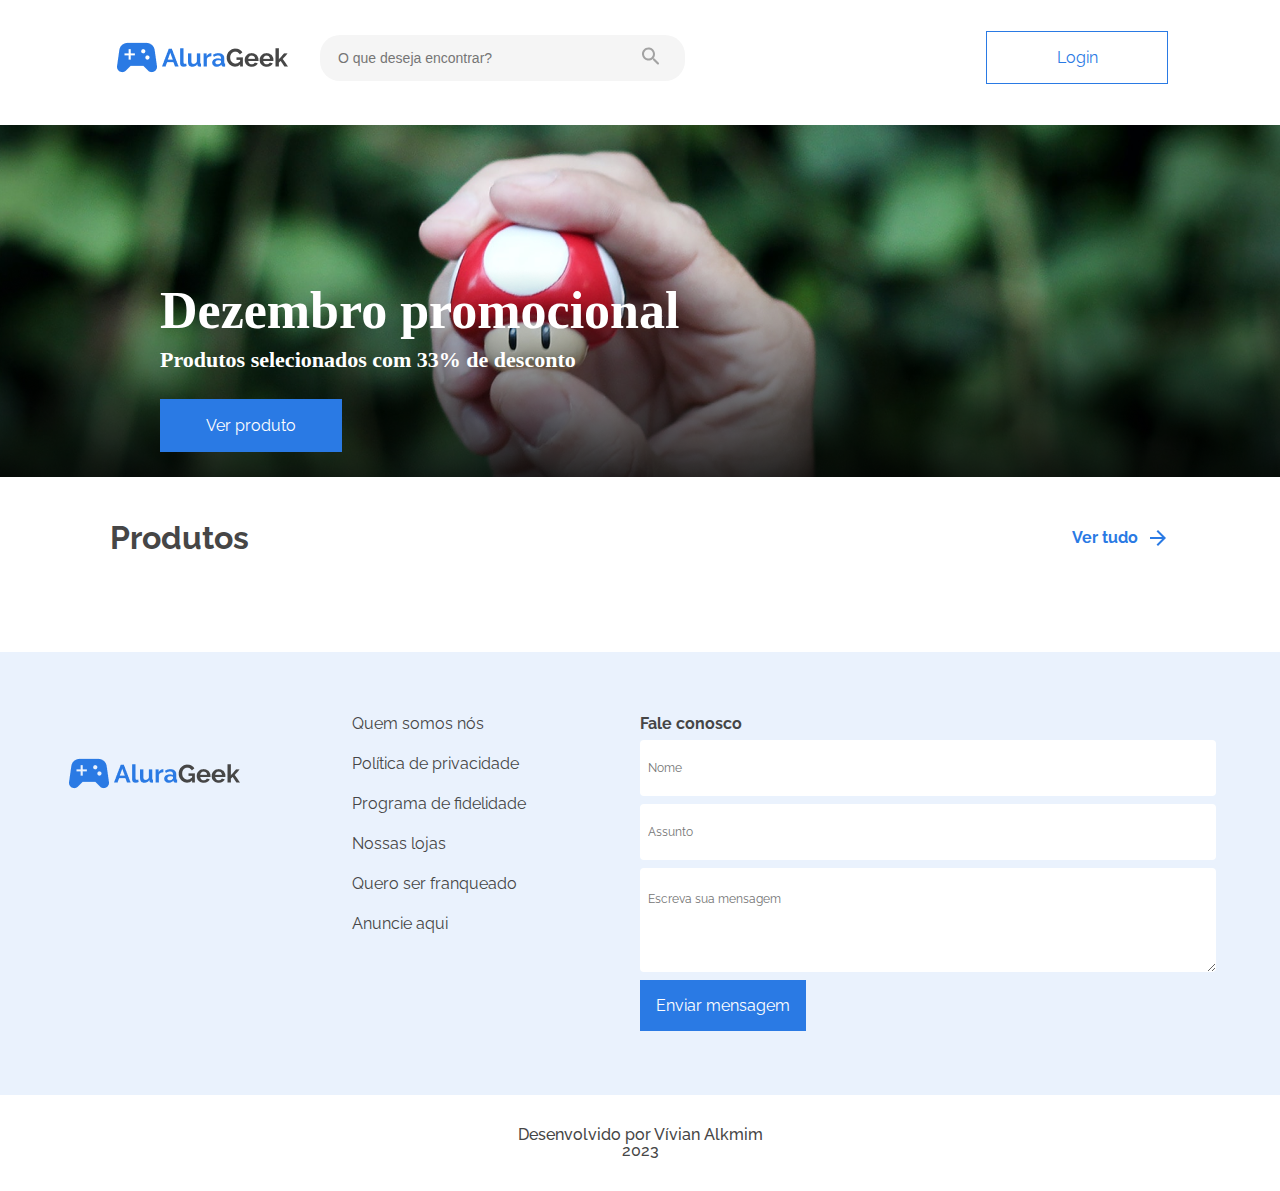
<file: pages/index.html>
<!DOCTYPE html>
<html lang = "pt">
    <head>
        <meta charset = "UTF-8">
        <meta name = "viewport" content="width = device-width, initial-scale = 1.0">
        <link rel="stylesheet" href = "/reset.css">
        <link rel="stylesheet" href="/base.css">
        <link rel = "stylesheet" href="/styles/home/cabecalho-home.css">
        <link rel = "stylesheet" href="/styles/home/banner-home.css">
        <link rel="stylesheet" href="/styles/home/produtos-home.css">
        <link rel="stylesheet" href="/styles/home/contato-home.css">
        <link rel="stylesheet" href="/styles/home/rodape-home.css">
        <link href="https://fonts.googleapis.com/css2?family=Raleway:wght@400;500;700&display=swap" rel="stylesheet">
        <title>Alura Geek | Home</title>
    </head>
    <body>
        <header class = "cabecalho__container">
            <nav>
                <div class = "cabecalho__div">
                    <img class="cabecalho__titulo" src="/assets/Logo.png" alt="logo Alura geek">
                    <div class="input">
                        <input class="cabecalho__input" type="search" placeholder="O que deseja encontrar?">
                        <button class="input__bt"><i class="input__serach"><img src="/assets/Icone.svg"></i></button>
                    </div>
                </div>
                <div class="login">
                    <a href="/pages/home-login.html"><button class="botao__login" type="submit">Login</button></a>
                </div>
            </nav>
        </header>
      
        <section class="banner">
            <div class="banner__destaque">
                <h1 class="banner__titulo">Dezembro promocional</h1>
                <p class="banner__texto">Produtos selecionados com 33% de desconto</p>
                <button class="botao">Ver produto</button>
            </div>
        </section>
        <section class="titulo">
            <h2 class = "produtos__titulo">Produtos</h2>
            <div class="mostrar__mais">Ver tudo <img src="/assets/arrow_back_black_24dp 1.png" alt="seta"></div>
        </section>

        <section class = "produtos" data-produto>
            </section>

        </section>
        <section class = "contato">
            <div class = "contato__formulario">
                <div class= "contato__imagem">
                    <img class = "contato__img" src="/assets/Logo.png">
                </div>
                <div class="links__uteis">
                    <a href="#" class="link__item">Quem somos nós</a>
                    <a href="#" class="link__item">Política de privacidade</a>
                    <a href="#" class="link__item">Programa de fidelidade</a>
                    <a href="#" class="link__item">Nossas lojas</a>
                    <a href="#" class="link__item">Quero ser franqueado</a>
                    <a href="#" class="link__item">Anuncie aqui</a>
                </div>
                <div class = "contato__texto">
                    <div class="contato__titulo">Fale conosco</div>
                    <form class="formulario">
                        <fieldset class="formulario__campo">
                            <input class="formulario__input" type="text" minlength="3" maxlength="50"  placeholder="Nome" required>
                        </fieldset>
                        <fieldset class="formulario__campo">
                            <input class="formulario__input" type="text" minlength="5" maxlength="50"  placeholder="Assunto" required>
                        </fieldset>
                        <fieldset class="formulario__campo">
                            <textarea class="formulario__textarea" minlength="15" maxlength="300" placeholder="Escreva sua mensagem" required></textarea>
                        </fieldset>
                        <fieldset>
                            <button class="formulario__botao">Enviar mensagem</button>
                        </fieldset>
                    </form>
                </div>
            </div>

        </section>

        </section>

        <footer class = "rodape">
            <div class="rodape__descricao">
                <p>Desenvolvido por Vívian Alkmim</p>
                <p>2023</p>
            </div>
        </footer>

        <script type="module" src="../controllers/produto-controller.js"></script>

    </body>
    
</html>
</file>
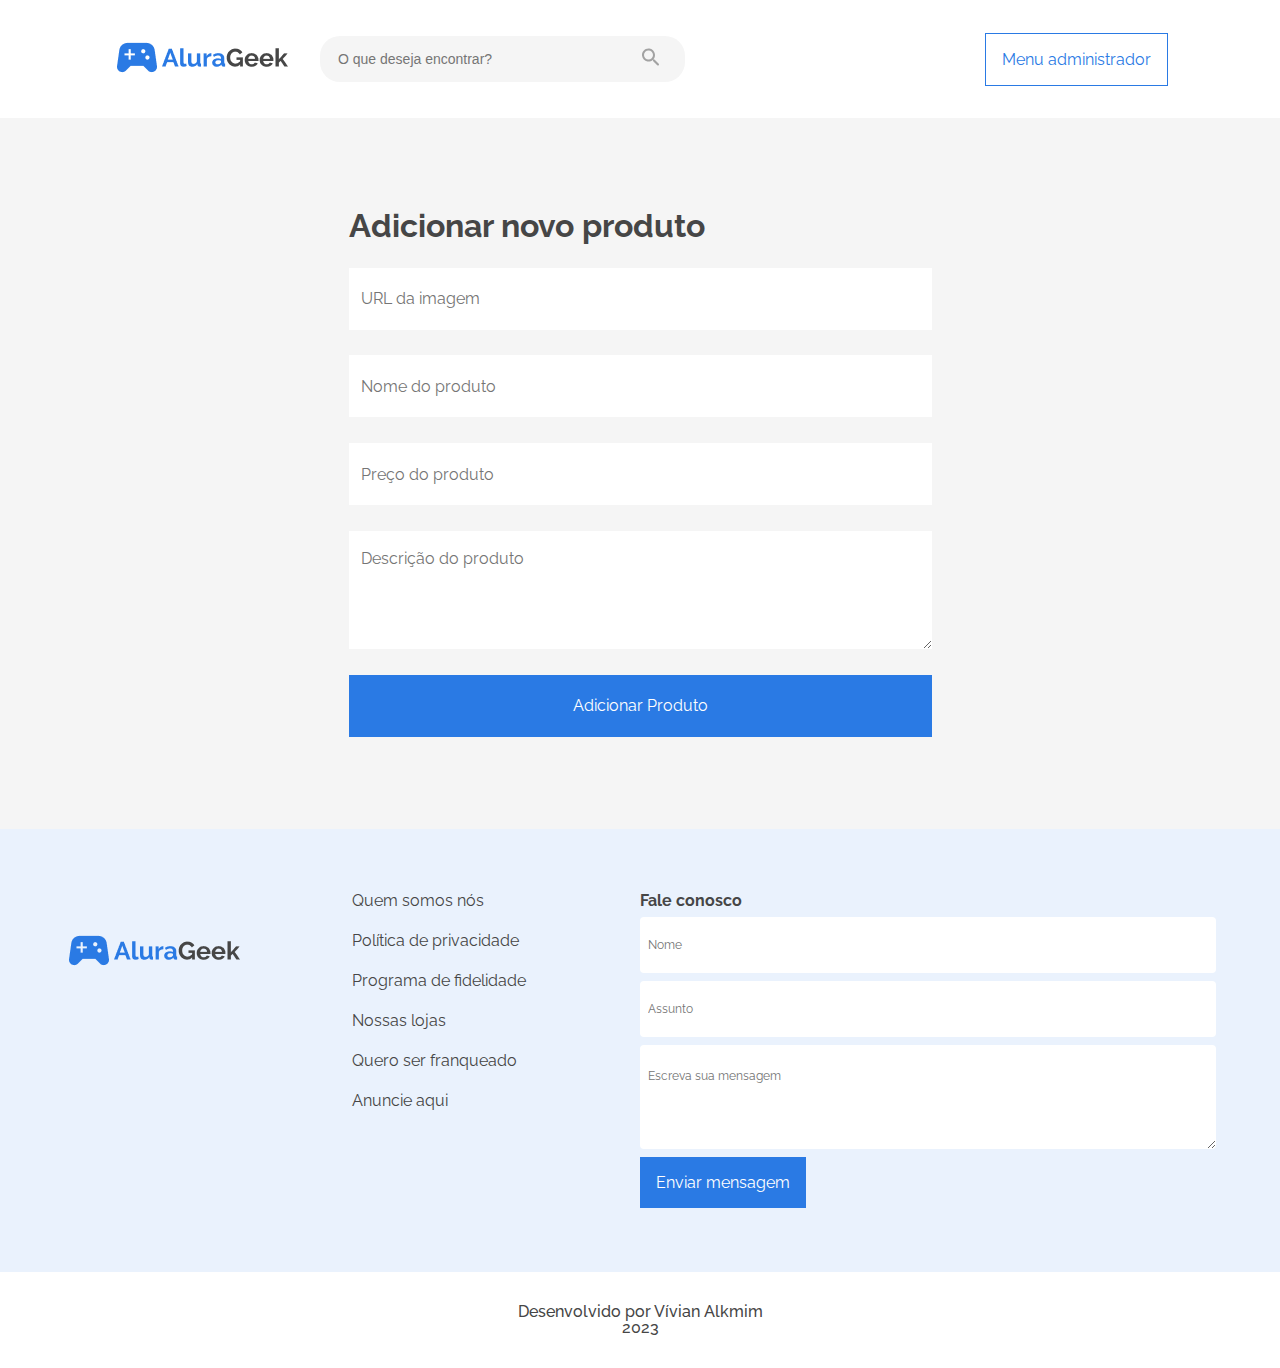
<file: pages/adicionar-produtos.html>
<!DOCTYPE html>
<html lang = "pt">
    <head>
        <meta charset = "UTF-8">
        <meta name = "viewport" content="width = device-width, initial-scale = 1.0">
        <link rel="stylesheet" href = "/reset.css">
        <link rel="stylesheet" href = "/base.css">
        <link rel="stylesheet" href="/styles/home/cabecalho-home.css">
        <link rel="stylesheet" href="/styles/produtos/adicionar-produto.css">
        <link rel="stylesheet" href="/styles/home/contato-home.css">
        <link rel="stylesheet" href="/styles/home/rodape-home.css">
        <link href="https://fonts.googleapis.com/css2?family=Raleway:wght@400;500;700&display=swap" rel="stylesheet">
        <title>Alura Geek | Produtos</title>
    </head>
    <body>
        <header class = "cabecalho__container">
            <nav>
                <div class = "cabecalho__div">
                    <a href="/pages/index.html"><img class="cabecalho__titulo" src="/assets/Logo.png" alt="logo Alura geek"></a> 
                    <div class="input">
                        <input class="cabecalho__input" type="search" placeholder="O que deseja encontrar?">
                        <button class="input__bt"><i class="input__serach"><img src="/assets/Icone.svg"></i></button>
                    </div>
                </div>
                    <a href="/pages/produtos-home.html"><button class="botao__adm" type="submit">Menu administrador</button></a>
            </nav>
        </header>
        <section class="adicionar__produto">
            <div>
                <form class="adicionar__form" data-form>
                    <h2 class="adicionar__titulo">Adicionar novo produto</h2>
                    <input type="url" placeholder="URL da imagem" class="adicionar__input" data-url>
                    <input type="text" placeholder="Nome do produto" class="adicionar__input" data-nome>
                    <input type="text" placeholder="Preço do produto" class="adicionar__input" data-preco>
                    <textarea type="text" placeholder="Descrição do produto" class="adicionar__textarea" data-descricao></textarea>
                    <button type="submit" class="adicionar__botao">Adicionar Produto</button>
                </form>
            </div>
        </section>
        <section class = "contato">
            <div class = "contato__formulario">
                <div class= "contato__imagem">
                    <img class = "contato__img" src="/assets/Logo.png">
                </div>
                <div class="links__uteis">
                    <a href="#" class="link__item">Quem somos nós</a>
                    <a href="#" class="link__item">Política de privacidade</a>
                    <a href="#" class="link__item">Programa de fidelidade</a>
                    <a href="#" class="link__item">Nossas lojas</a>
                    <a href="#" class="link__item">Quero ser franqueado</a>
                    <a href="#" class="link__item">Anuncie aqui</a>
                </div>
                <div class = "contato__texto">
                    <div class="contato__titulo">Fale conosco</div>
                    <form class="formulario">
                        <fieldset class="formulario__campo">
                            <input class="formulario__input" type="text" minlength="3" maxlength="50"  placeholder="Nome" required>
                        </fieldset>
                        <fieldset class="formulario__campo">
                            <input class="formulario__input" type="text" minlength="5" maxlength="50"  placeholder="Assunto" required>
                        </fieldset>
                        <fieldset class="formulario__campo">
                            <textarea class="formulario__textarea" minlength="15" maxlength="300"  placeholder="Escreva sua mensagem" required></textarea>
                        </fieldset>
                        <fieldset>
                            <button class="formulario__botao">Enviar mensagem</button>
                        </fieldset>
                    </form>
                </div>
            </div>

        </section>
        <footer class = "rodape">
            <div class="rodape__descricao">
                <p>Desenvolvido por Vívian Alkmim</p>
                <p>2023</p>
            </div>
        </footer>

        <script type="module" src="/controllers/cria-produto-controller.js"></script>

    </body>
</html>
</file>
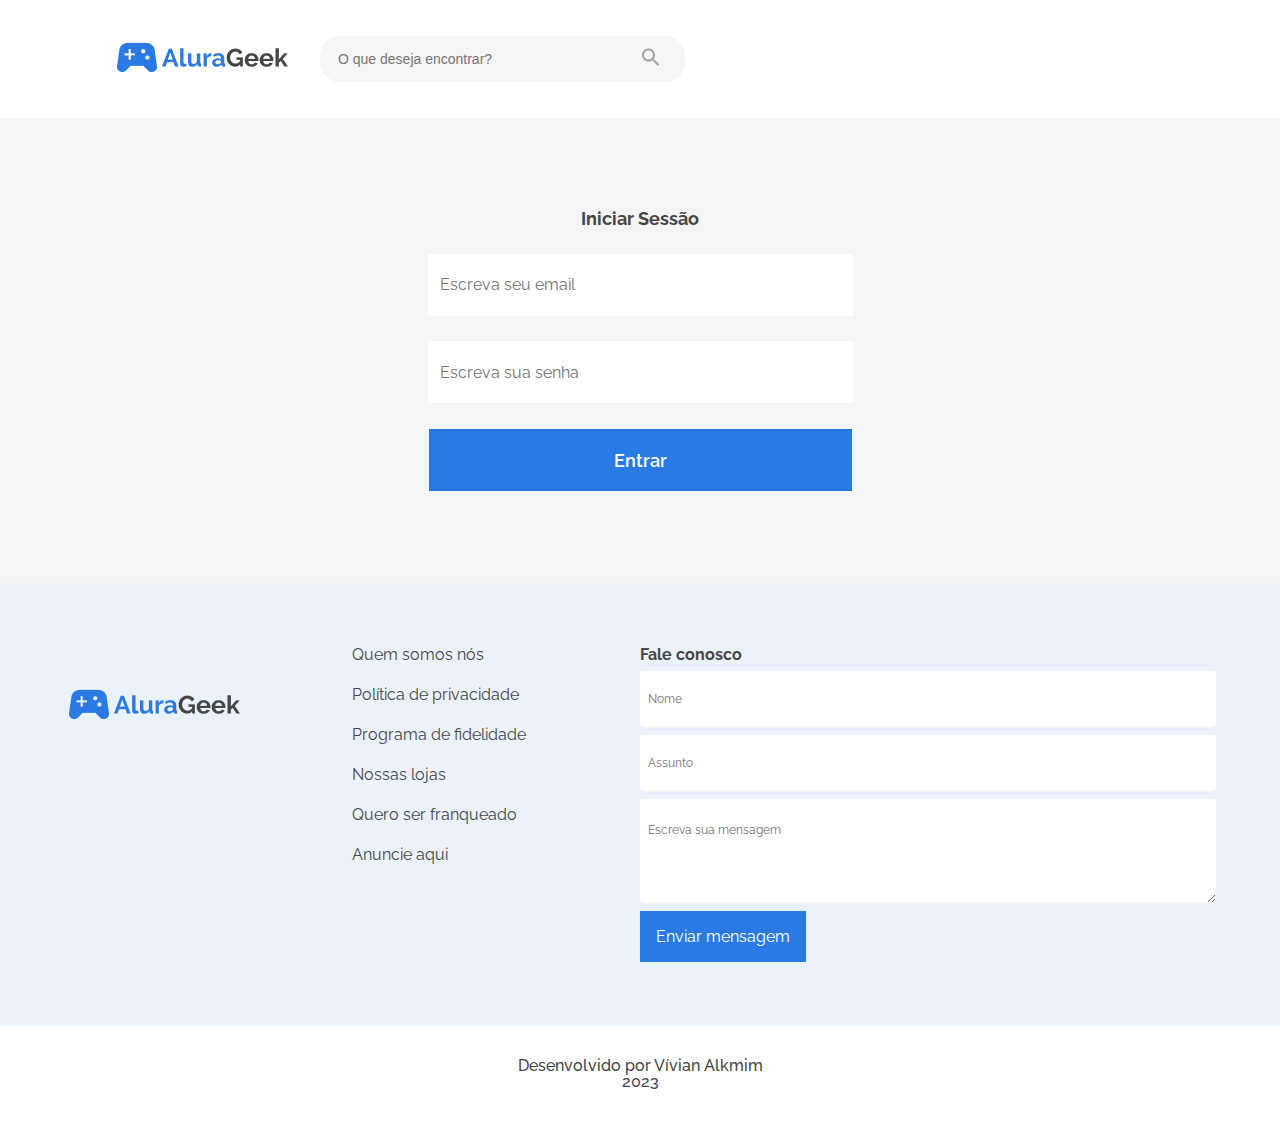
<file: pages/home-login.html>
<!DOCTYPE html>
<html lang = "pt">
    <head>
        <meta charset = "UTF-8">
        <meta name = "viewport" content="width = device-width, initial-scale = 1.0">
        <link rel="stylesheet" href = "/reset.css">
        <link rel="stylesheet" href = "/base.css">
        <link rel="stylesheet" href="/styles/home/cabecalho-home.css">
        <link rel="stylesheet" href="/styles/login/iniciar-login.css">
        <link rel="stylesheet" href="/styles/home/contato-home.css">
        <link rel="stylesheet" href="/styles/home/rodape-home.css">
        <link href="https://fonts.googleapis.com/css2?family=Raleway:wght@400;500;700&display=swap" rel="stylesheet">
        <title>Alura Geek | Home - login</title>
    </head>
    <body>
        <header class = "cabecalho__container">
            <nav>
                <div class = "cabecalho__div">
                    <a href="/pages/index.html"><img class="cabecalho__titulo" src="/assets/Logo.png" alt="logo Alura geek"></a>
                    <div class="input">
                        <input class="cabecalho__input" type="search" placeholder="O que deseja encontrar?">
                        <button class="input__bt"><i class="input__serach"><img src="/assets/Icone.svg"></i></button>
                    </div>
                </div>
            </nav>
        </header>
        <section class="iniciar__sessao">
            <form class="iniciar__container" data-login>
                <h2 class="iniciar__titulo">Iniciar Sessão</h2>
                <input type="email" placeholder="Escreva seu email" class="iniciar__input" minlength="6" required data-email>
                <input type="password" placeholder="Escreva sua senha" class="iniciar__input" minlength="6" required data-senha>
                <button type="submit" class="iniciar__botao">Entrar</button>
            </form>
        </section>
        <section class = "contato">
            <div class = "contato__formulario">
                <div class= "contato__imagem">
                    <img class = "contato__img" src="/assets/Logo.png">
                </div>
                <div class="links__uteis">
                    <a href="#" class="link__item">Quem somos nós</a>
                    <a href="#" class="link__item">Política de privacidade</a>
                    <a href="#" class="link__item">Programa de fidelidade</a>
                    <a href="#" class="link__item">Nossas lojas</a>
                    <a href="#" class="link__item">Quero ser franqueado</a>
                    <a href="#" class="link__item">Anuncie aqui</a>
                </div>
                <div class = "contato__texto">
                    <div class="contato__titulo">Fale conosco</div>
                    <form class="formulario">
                        <fieldset class="formulario__campo">
                            <input class="formulario__input" type="text" minlength="3" maxlength="50" placeholder="Nome" required>
                        </fieldset>
                        <fieldset class="formulario__campo">
                            <input class="formulario__input" type="text" minlength="5" maxlength="50" placeholder="Assunto" required>
                        </fieldset>
                        <fieldset class="formulario__campo">
                            <textarea class="formulario__textarea" minlength="15" maxlength="300"  placeholder="Escreva sua mensagem" required></textarea>
                        </fieldset>
                        <fieldset>
                            <button class="formulario__botao">Enviar mensagem</button>
                        </fieldset>
                    </form>
                </div>
            </div>

        </section>
        <footer class = "rodape">
            <div class="rodape__descricao">
                <p>Desenvolvido por Vívian Alkmim</p>
                <p>2023</p>
            </div>
        </footer>

        <script type="module" src="../controllers/login-controller.js"></script> 


    </body>
</html>
</file>
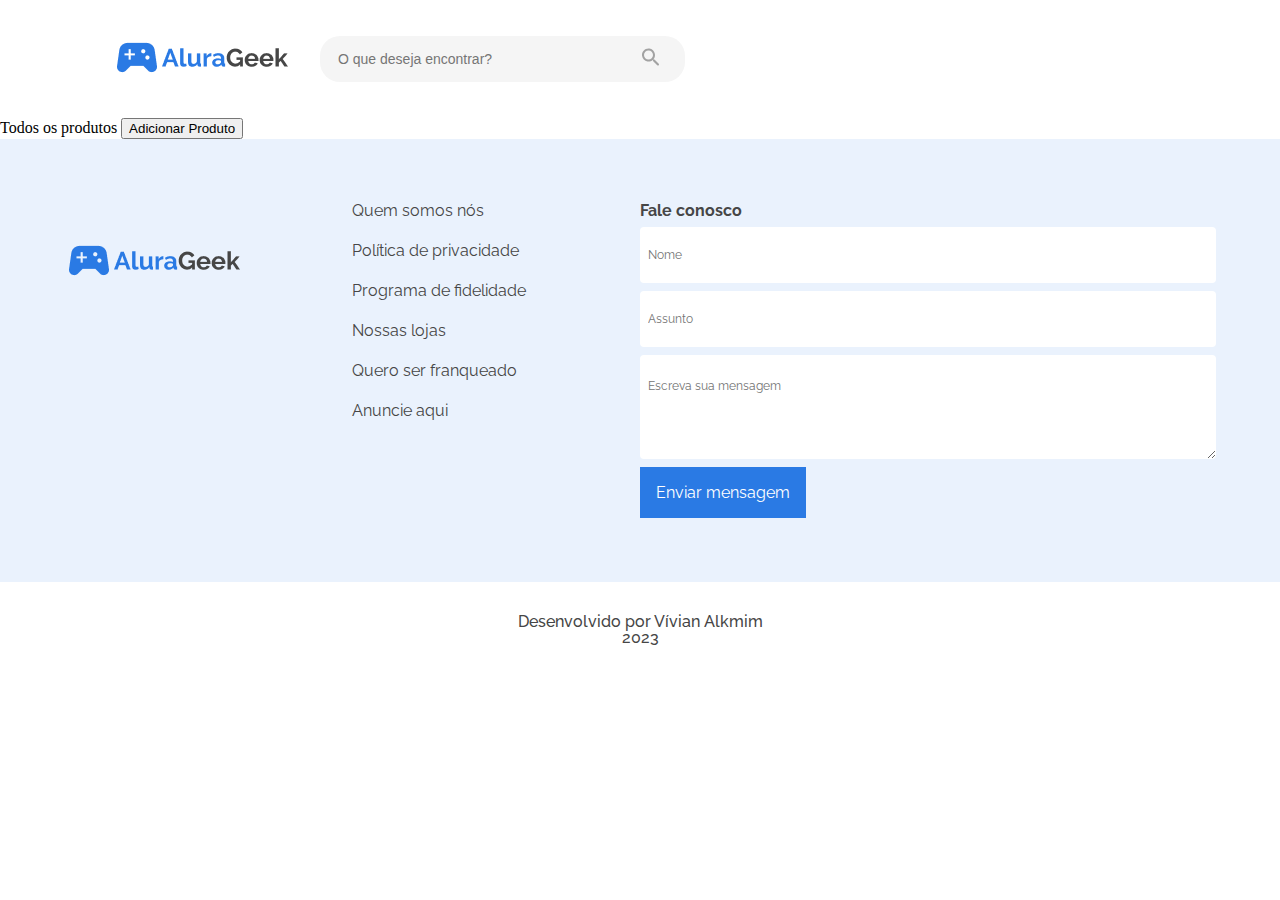
<file: pages/produto.html>
<!DOCTYPE html>
<html lang = "pt">
    <head>
        <meta charset = "UTF-8">
        <meta name = "viewport" content="width = device-width, initial-scale = 1.0">
        <link rel="stylesheet" href = "/reset.css">
        <link rel="stylesheet" href = "/base.css">
        <link rel = "stylesheet" href="/styles/home/cabecalho-home.css">
        <link rel="stylesheet" href="/styles/home/contato-home.css">
        <link rel="stylesheet" href="/styles/home/rodape-home.css">
        <link href="https://fonts.googleapis.com/css2?family=Raleway:wght@400;500;700&display=swap" rel="stylesheet">
        <title>Alura Geek | Produto</title>
    </head>
    <body>
        <header class = "cabecalho__container">
            <nav>
                <div class = "cabecalho__div">
                    <a href="/pages/index.html"><img class="cabecalho__titulo" src="/assets/Logo.png" alt="logo Alura geek"></a>
                    <div class="input">
                        <input class="cabecalho__input" type="search" placeholder="O que deseja encontrar?">
                        <button class="input__bt"><i class="input__serach"><img src="/assets/Icone.svg"></i></button>
                    </div>
                </div>
            </nav>
        </header>
        <section class="produto">
            <div class="titulo__produto">
                <span>Todos os produtos</span>
                <a href="/pages/produtos.html">
                    <button>Adicionar Produto</button>
                </a>
             </div>
        </section>

        <section class="sessao__produtos" data-todos-os-produtos>

        </section>

        <section class = "contato">
            <div class = "contato__formulario">
                <div class= "contato__imagem">
                    <img class = "contato__img" src="/assets/Logo.png">
                </div>
                <div class="links__uteis">
                    <a href="#" class="link__item">Quem somos nós</a>
                    <a href="#" class="link__item">Política de privacidade</a>
                    <a href="#" class="link__item">Programa de fidelidade</a>
                    <a href="#" class="link__item">Nossas lojas</a>
                    <a href="#" class="link__item">Quero ser franqueado</a>
                    <a href="#" class="link__item">Anuncie aqui</a>
                </div>
                <div class = "contato__texto">
                    <div class="contato__titulo">Fale conosco</div>
                    <form class="formulario">
                        <fieldset class="formulario__campo">
                            <input class="formulario__input" type="text" minlength="3" maxlength="50"  placeholder="Nome" required>
                        </fieldset>
                        <fieldset class="formulario__campo">
                            <input class="formulario__input" type="text" minlength="5" maxlength="50"  placeholder="Assunto" required>
                        </fieldset>
                        <fieldset class="formulario__campo">
                            <textarea class="formulario__textarea" minlength="15" maxlength="300" placeholder="Escreva sua mensagem" required></textarea>
                        </fieldset>
                        <fieldset>
                            <button class="formulario__botao">Enviar mensagem</button>
                        </fieldset>
                    </form>
                </div>
            </div>

        </section>
        <footer class = "rodape">
            <div class="rodape__descricao">
                <p>Desenvolvido por Vívian Alkmim</p>
                <p>2023</p>
            </div>
        </footer>
    </body>
</html>
</file>
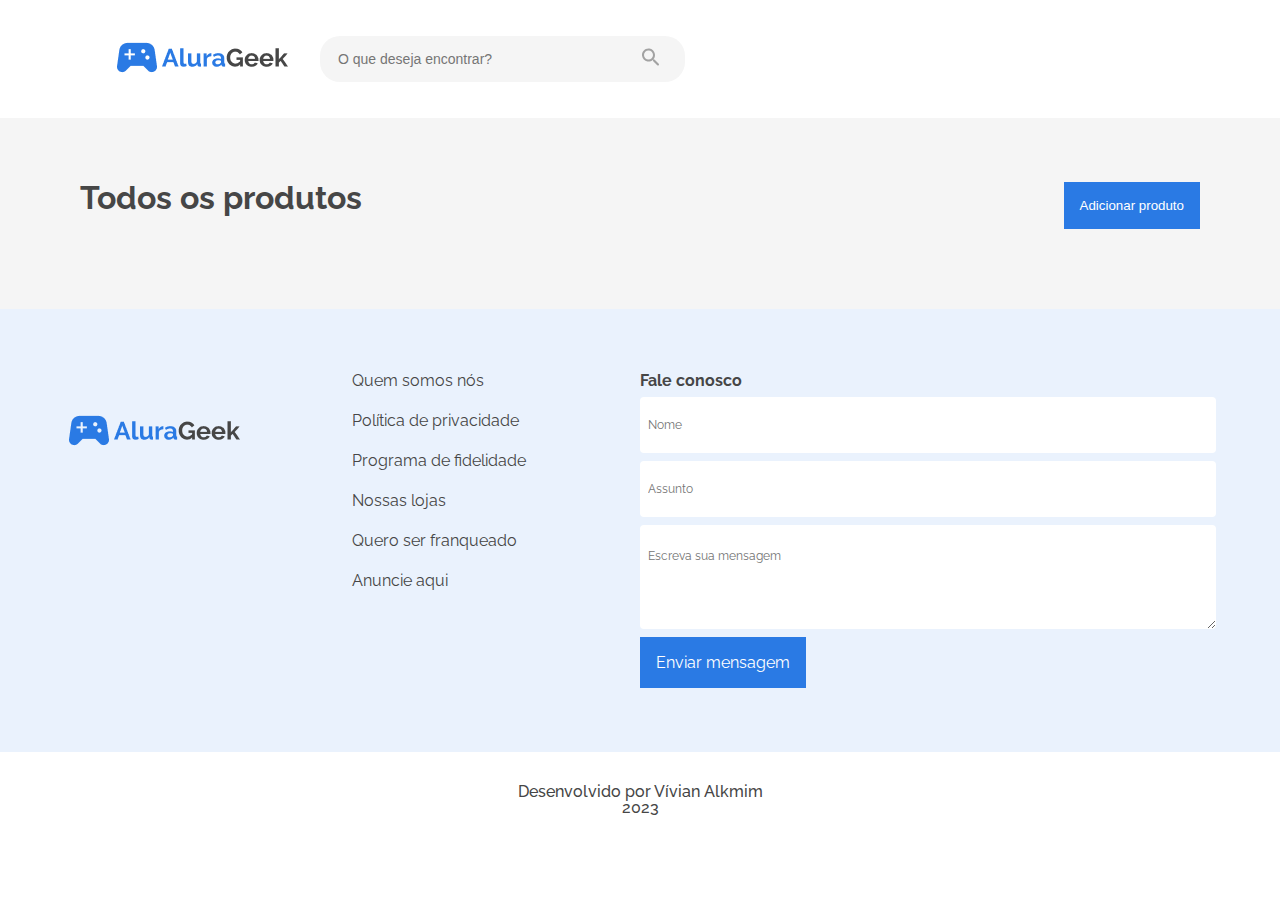
<file: pages/produtos-home.html>
<!DOCTYPE html>
<html lang = "pt">
    <head>
        <meta charset = "UTF-8">
        <meta name = "viewport" content="width = device-width, initial-scale = 1.0">
        <link rel="stylesheet" href = "/reset.css">
        <link rel="stylesheet" href = "/base.css">
        <link rel="stylesheet" href="/styles/home/cabecalho-home.css">
        <link rel="stylesheet" href="/styles/produtos/produtos-lista.css">
        <link rel="stylesheet" href="/styles/home/contato-home.css">
        <link rel="stylesheet" href="/styles/home/rodape-home.css">
        <link href="https://fonts.googleapis.com/css2?family=Raleway:wght@400;500;700&display=swap" rel="stylesheet">
        <title>Alura Geek | Produtos - Home</title>
    </head>
    <body>
        <header class = "cabecalho__container">
            <nav>
                <div class = "cabecalho__div">
                    <a href="/pages/index.html"><img class="cabecalho__titulo" src="/assets/Logo.png" alt="logo Alura geek"></a>
                    <div class="input">
                        <input class="cabecalho__input" type="search" placeholder="O que deseja encontrar?">
                        <button class="input__bt"><i class="input__serach"><img src="/assets/Icone.svg"></i></button>
                    </div>
                </div>
            </nav>
        </header>
        <section class="lista__produtos">
                <div class="lista">
                 <h2 class="lista__titulo">Todos os produtos</h2>
                 <a href="/pages/adicionar-produtos.html"><button class="lista__botao">Adicionar produto</button></a> 
                </div>
                <div class="produtos__itens" data-produto></div>
        </section>

        <section class = "contato">
            <div class = "contato__formulario">
                <div class= "contato__imagem">
                    <img class = "contato__img" src="/assets/Logo.png">
                </div>
                <div class="links__uteis">
                    <a href="#" class="link__item">Quem somos nós</a>
                    <a href="#" class="link__item">Política de privacidade</a>
                    <a href="#" class="link__item">Programa de fidelidade</a>
                    <a href="#" class="link__item">Nossas lojas</a>
                    <a href="#" class="link__item">Quero ser franqueado</a>
                    <a href="#" class="link__item">Anuncie aqui</a>
                </div>
                <div class = "contato__texto">
                    <div class="contato__titulo">Fale conosco</div>
                    <form class="formulario">
                        <fieldset class="formulario__campo">
                            <input class="formulario__input" type="text" minlength="3" maxlength="50"  placeholder="Nome" required>
                        </fieldset>
                        <fieldset class="formulario__campo">
                            <input class="formulario__input" type="text" minlength="5" maxlength="50"  placeholder="Assunto" required>
                        </fieldset>
                        <fieldset class="formulario__campo">
                            <textarea class="formulario__textarea" minlength="15" maxlength="300"  placeholder="Escreva sua mensagem" required></textarea>
                        </fieldset>
                        <fieldset>
                            <button class="formulario__botao">Enviar mensagem</button>
                        </fieldset>
                    </form>
                </div>
            </div>

        </section>
        <footer class = "rodape">
            <div class="rodape__descricao">
                <p>Desenvolvido por Vívian Alkmim</p>
                <p>2023</p>
            </div>
        </footer>

        <script type="module" src="../controllers/produtos-listados.js"></script>

    </body>
</html>
</file>
<file: base.css>
:root {
    --preto: #464646;
    --azul-claro: #EAF2FD;
    --azul: #2A7AE4;
    --cinza-claro: #F5F5F5;
    --cinza-medio: #C8C8C8;
    --cinza: #A2A2A2;
    --branco: #FFFFFF;
    --raleway : 'Raleway', sans-serif;
}
</file>
<file: styles/home/cabecalho-home.css>
.cabecalho__container nav {
    display: flex;
    align-items: center;
    
}

.cabecalho__div {
    display: flex;
    align-items: center;
}

.input {
    display: flex;
    justify-content: space-around;
    align-items: center;
    border-radius: 20px;
    background-color: var(--cinza-claro);
    border: none;
    gap: 8px;
}

.cabecalho__input {
    background-color: transparent;
    width: 340px;
    border: none;
    color: var(--cinza);
    font-size: 14px;
    font-style: var(--raleway)

}

.cabecalho__input:focus {
    outline: 0;
}

.input__bt {
    background-color: transparent;
    border: none;
}

.botao__login {
    font-size: 16px;
    font-weight: 400;
    font-family: var(--raleway);
    border: 1px solid var(--azul);
    color: var(--azul);
    background-color: var(--branco);
}


@media screen and (min-width: 0) {
    .cabecalho__container nav {
        margin: 0;
        padding: 0.4rem 0;
        justify-content: space-around;
        max-width: 100%;
    }

    .input{
        display: none;
    }

    .botao__login {
        padding: 10px 16px;
        width: 112px;
    }

    .cabecalho__titulo {
        width: 92px;
    }
  
}

@media screen and (min-width: 768px) {
    .cabecalho__container nav {
        margin: 0px 7rem;
        padding: 0;
        justify-content: space-between;
    }
    .cabecalho__div{
        display: flex;
        flex-wrap: wrap;
        gap: 16px;
        padding: 16px 0;
    }

    .input {
        display: flex;
        width: 233px;
        padding: 0px 16px;
    }

    .botao__login {
        padding: 12px 16px;
        width: 166px;
    }
    .cabecalho__titulo {
        width: 156px;
    }

}

@media screen and (min-width: 992px) {
    .cabecalho__container nav {
        margin: 0px 7rem;
        padding: 0;
    }

    .cabecalho__div{
        gap: 32px;
        padding: 32px 0;
    } 

    .input {
        width: 333px;
        padding: 8px 16px;
    }
    
    .botao__login {
        padding: 16px;
        width: 182px;
    }

    .cabecalho__titulo {
        width: 176px;
    }
}
</file>
<file: styles/home/banner-home.css>
.banner{
    background-image: url('/assets/banner-image.png');
    background-repeat: no-repeat;
}

.banner__destaque {
    display: flex;
    flex-direction: column;
    justify-content: flex-end;
    align-items: flex-start;
   
}

.banner__titulo, .banner__texto {
    color: var(--branco);
    font-family: (--raleway);
    font-weight: 700;
}

.botao {
    font-weight: 400;
    font-family: var(--raleway);
    border: 1px solid var(--azul);
    color: var(--branco);
    background-color: var(--azul);
}

 @media screen and (min-width: 0) {
    .banner {
        height: 192px;
        padding: 16px;
        background-position: 40%;
    }

    .banner__destaque {
        width: 736px;
        height: 170px; 
        gap: 10px;
        padding-top: 20px;
      
    }
    .banner__titulo {
        font-size: 22px;
        margin: 0 0.5rem;
    }
    
    .banner__texto {
        font-size: 14px;
        margin: 0 0.5rem;
        max-width: 250px;
    }

    .botao {
        font-size: 12px;
        padding: 12px;
        width: 122px;
        margin: 0.7 1rem;
    }

  
}

@media screen and (min-width: 768px) {
    .banner {
        height: 352px;
        padding: 0 32px;
        background-position: 60%;
    }

    .banner__destaque {
        width: 936px;
        height: 170px; 
        gap: 12px;
        padding-top: 170px;
    }

    .banner__titulo {
        font-size: 52px;
        margin: 0 8rem;
    }
    
    .banner__texto {
        display: flex;
        font-size: 22px;
        margin: 0 8rem;
        max-width: 100%;
    }

    .botao {
        font-size: 16px;
        padding: 16px;
        width: 182px;
        margin: 1rem 8rem;
    }

}

@media screen and (min-width: 992px) {
    .banner{
        height: 372px;
        padding: 0 32px;
        background-position: 100%;
    }
    .banner__destaque {
        width: 1136px;
        height: 261px; 
        gap: 12px;
        padding-top: 92px;
    }

    .botao {
        font-size: 16px;
        padding: 16px;
        width: 182px;
    }
}
</file>
<file: styles/home/produtos-home.css>
.produtos {
    display: flex;
    flex-direction: row;
    flex-wrap: wrap;
    justify-content: center;
}

.produtos__area {
    display: flex;
    flex-direction: row;
    flex-wrap: wrap;
    justify-content: space-around;
    padding-bottom: 2rem;
}

.produto__box{
    display: flex;
    flex-direction: column;
    align-items: flex-start;
    padding: 0.5rem;
    gap: 8px;
}

.produto__box a {
    color: var(--azul);
    font-size: 16px;
    font-family: var(--raleway);
    font-weight: 700;
}

.titulo {
    display: flex;
    justify-content: space-around;
    align-items: center;
}
.produtos__titulo {
    color: var(--preto);
    text-align: start;
    font-family: var(--raleway);
    font-weight: 700;
    line-height: normal;
    padding: 2rem 0;
}

.mostrar__mais {
    display: flex;
    gap: 8px;
    align-items: center;
    color: var(--azul);
    font-family: var(--raleway);
    font-size: 16px;
    font-weight: 700;
}

.produtos__area{
    display: flex;
    flex-direction: row;
    flex-wrap: wrap;
    justify-content: space-around;
}

.produto__img {
    height: 174px;
}

.produto__item {
    font-size: 14px;
    font-family: var(--raleway);
    font-weight: 500;
    color: var(--preto);
}

.produto__preco {
    font-size: 16px ;
    font-family: var(--raleway);
    font-weight: 700;
    color: var(--preto);
}

@media screen and (min-width: 0) {
    .produtos {
        padding: 16px;
    }
    
    .produtos__titulo {
        font-size: 22px;
    }

    .produto__img{
        width: 156px;
    }
    
    .produto__box{
        width: 154px;
    }
  
}

@media screen and (min-width: 768px) {
    .produtos {
        padding: 32px;
    }
    .produtos__titulo {
        font-size: 22px;
    }
    .produto__img{
        width: 166px;
    }

    .produto__box{
        width: 164px;
    }

}

@media screen and (min-width: 992px) {
    .produtos__titulo {
        font-size: 32px;
    }

    .produto__img{
        width: 176px;
    }

    .produto__box{
    width: 174px;
    }

    .titulo {
        justify-content: space-between;
        margin: 0 110px;
    }
    
}
</file>
<file: styles/home/contato-home.css>
.contato {
    display: flex;
    flex-wrap: wrap;
    background: var(--azul-claro);
    align-items: center;
    justify-content: center;
}

.contato__formulario{
    display: flex;
    gap: 112px;
}

.formulario {
    display: flex;
    flex-direction: column;
    flex-wrap: wrap;
    gap: 8px;
}

.links__uteis{
    display: flex;
    flex-direction: column;
    gap: 24px;
    width: 176px;
}

.link__item {
    color: var(--preto);
    font-family: var(--raleway);
    font-size: 16px;
    text-decoration: none;

}

.contato__texto {
    display: flex;
    flex-direction: column;
    align-items:flex-start;
    justify-content:flex-start;
    gap: 0.5rem;
}

.contato__titulo {
    color: var(--preto);
    font-family: var(--raleway);
    font-size: 16px;
    font-weight: 700;
}

.formulario__input, .formulario__textarea {
    display: flex;
    border: none;
    border-radius: 4px;
    font-family: var(--raleway);
    font-size: 12px;
    font-weight: 400;
}

.formulario__input {
    padding: 0 8px;
}

.formulario__textarea{
    padding: 24px 8px
}


.formulario__input:focus, .formulario__textarea:focus {
    box-shadow: 0 0 0 0;
    border: none;
    outline: 0;
}

.formulario__botao {
    background: var(--azul);
    color: var(--branco);
    border: none;
    font-size: 16px;
    font-family: var(--raleway);
    font-weight: 400;
    padding: 16px;
    justify-content: center;
    align-items: center;
}

.formulario__botao:hover {
    color: var(--roxo);
    cursor: pointer;
    padding: 1.03rem;
    transition: 0.5seg all;
}

@media screen and (min-width: 0) {
    .contato__formulario {
        display: flex;
        padding: 16px;
        flex-direction: column;
        align-items: center;
        flex-wrap: wrap;
        justify-content: space-around;
    }
    .contato__titulo{
        font-size: 14px;
    }

    .contato__img {
        width: 126px;
        padding: 32px 0;
    }

    .formulario__input{
        width: 248px;
        height: 56px ;
    }
    .formulario__textarea{
        width: 248px;
        height: 56px ;
    }

    .link__item{
        text-align: center;
    }
    
    
}

@media screen and (min-width: 768px) {
    .contato__formulario {
        padding: 32px;
        flex-direction: row;
        align-items: start;
        justify-content: center
    }

    .contato__titulo{
        font-size: 16px;
    }

    .contato__img {
        width: 176px;
    }
    .formulario__input{
        width: 434px;
        height: 56px ;
    }
    .formulario__textarea{
        width: 434px;
        height: 56px ;
    }

    .link__item{
        text-align: start;
    }

}

@media screen and (min-width: 992px) {
    .contato__formulario{
        padding: 64px;
        flex-direction: row;
        align-items: start;
        justify-content: space-around;
    }

    .contato__titulo{
        font-size: 16px;
    }
    .formulario__input{
        width: 560px;
        height: 56px ;
    }
    .formulario__textarea{
        width: 560px;
        height: 56px ;
    }
    
}
</file>
<file: styles/home/rodape-home.css>
.rodape {
    background-color: var(--branco);
    display: flex;
    justify-content: center;
    align-items: center;
}

.rodape__descricao {
    color: var(--preto);
    text-align: center;
    font-family: var(--raleway);
    font-weight: 500;
}

@media screen and (min-width: 0) {
.rodape{
     padding: 16px 0;
}
.rodape__descricao{
    font-size: 14px;
    margin: 0.5rem 0;
}
    
}

@media screen and (min-width: 768px) {
.rodape{
    padding: 32px 0;
}
.rodape__descricao {
    font-size: 14px;
    margin: 0 6.5rem;
}
   
}

@media screen and (min-width: 992px) {
.rodape{
    padding: 32px 0;
}
.rodape__descricao{
    font-size: 16px;
    margin: 0 6.5rem;
}
    
}
</file>
<file: styles/produtos/adicionar-produto.css>
.botao__adm {
    font-family: var(--raleway);
    border: 1px solid var(--azul);
    color: var(--azul);
    background-color: var(--branco)
}

.adicionar__produto{
    display: flex;
    background-color: var(--cinza-claro);
    justify-content: center;
    align-items: center;
    padding: 92px 0;
}

.adicionar__form {
  display: flex;
  flex-direction: column;
  align-items: center;
  gap: 25.72px;
}

.adicionar__titulo {
    display: flex;
    align-self: stretch;
    color: var(--preto);
    font-family: var(--raleway);
    font-weight: 700;
}

.adicionar__input {
    color: var(--preto);
    font-family: var(--raleway);
    font-size: 16px;
    font-weight: 400;
    line-height: 125%;
    border: none;
    padding: 0 12px;
    height: 62px;
}

.adicionar__textarea {
    display: flex;
    justify-content: center;
    color: var(--preto);
    font-family: var(--raleway);
    font-size: 16px;
    font-weight: 400;
    border: none;
    padding: 18px 12px;
    line-height: 125%;
    height: 82px;
}

.adicionar__input:focus, .adicionar__textarea:focus{
    outline: 0;
}

.adicionar__botao {
    background-color: var(--azul);
    color: var(--branco);
    font-size: 16px;
    font-family: var(--raleway);
    font-weight: 400;
    border: none;
    height: 62px;
}

 @media screen and (min-width: 0) {
    .botao__adm {
        font-size: 12px;
         padding: 10px;
    }

    .adicionar__titulo {
        font-size: 18px;
    }

    .adicionar__input{
        width: 279px;
    }

    .adicionar__textarea {
        width: 279px;
    }

    .adicionar__botao {
        width: 293px;
    }
  
}

@media screen and (min-width: 768px) {
    .botao__adm {
        font-size: 16px;
         padding: 16px;
    }

    .adicionar__titulo {
        font-size: 28px;
    }

    .adicionar__input {
        width: 559px;
    }

    .adicionar__textarea {
        width: 559px;
    }

    .adicionar__botao {
        width: 583px;
    }

}

@media screen and (min-width: 992px) {
    .adicionar__titulo{
        font-size: 32px;
    }
    
}
</file>
<file: styles/login/iniciar-login.css>
.iniciar__sessao{
    display: flex;
    background-color: var(--cinza-claro);
    justify-content: center;
    align-items: center;
    padding: 92px 0;
}

.iniciar__container {
  display: flex;
  flex-direction: column;
  align-items: center;
}

.iniciar__titulo {
    color: var(--preto);
    font-family: var(--raleway);
    font-weight: 700;
}

.iniciar__input {
    color: var(--cinza);
    font-family: var(--raleway);
    font-size: 16px;
    font-weight: 400;
    line-height: 125%;
    border: none;
}

.iniciar__input:focus{
    outline: 0;
}

.iniciar__botao {
    background-color: var(--azul);
    color: var(--branco);
    font-size: 18px;
    font-family: var(--raleway);
    font-weight: 600;
    border: none;
}

 @media screen and (min-width: 0) {
    .iniciar__sessao {
        padding: 92px 0;
    }
    
    .iniciar__container{
        gap: 12.72px;
    }
  
    .iniciar__titulo{
        font-size: 16px;
    }

    .iniciar__input{
        padding: 0 12px;
        width: 198px;
        height: 42px;
    }

    .iniciar__botao {
        width: 221px;
        height: 42px;
    }
}

@media screen and (min-width: 768px) {
    .iniciar__container{
        gap: 25.72px;
    }

   .iniciar__input{
    padding: 0 12px;
    width: 278px;
    height: 42px;
   }
   
   .iniciar__botao {
    width: 290px;
    height: 42px;
   }
}

@media screen and (min-width: 992px) {
    .iniciar__titulo {
        font-size: 18px;
    }

    .iniciar__input{
        padding: 0 12px;
        width: 401px;
        height: 62px;
    }

    .iniciar__botao {
        width: 423px;
        height: 62px;
    }
}
</file>
<file: styles/produtos/produtos-lista.css>
.lista__produtos {
    display: flex;
    flex-direction: column;
    background-color: var(--cinza-claro);
    padding: 64px 0;
}

.lista {
    display: flex;
    justify-content: space-between;
    margin: 0 92px;
    padding-bottom: 16px;
    margin: 0 16px;
}

.lista__titulo {
    color: var(--preto);
    font-family: var(--raleway);
    font-weight: 700;
}

.lista__botao {
    background-color: var(--azul);
    color: var(--branco);
    border: none;
}

.produtos__itens{
    display: flex;
    flex-direction: row;
    flex-wrap: wrap;
    justify-content: space-around;
    row-gap: 64px;
}

.produto__icones {
    display: flex;
    position: absolute;
}

.btn {
    display: flex;
    align-items: end;
    border: solid 1px var(--cinza-medio);
    margin: 8px 1px;

}

.produto__box{
    display: flex;
    flex-direction: column;
    align-items: flex-start;
    padding: 0.5rem;
    gap: 8px;
}

.produto__img {
    height: 174px;
}

.produto__item {
    color: var(--preto);
    font-family: var(--raleway);
    font-size: 14px;
    font-weight: 500;
}

.produto__preco {
    color: var(--preto);
    font-family: var(--raleway);
    font-size: 16px;
    font-weight: 700;
}

@media screen and (min-width: 0) {
    .lista {
        flex-direction: column;
        gap: 16px;
    }

    .lista__titulo{
        font-size: 18px;
    }
    
    .lista__botao{
    padding: 10px 16px;

    }

    .produto__box{
        width: 154px;
    }

    .produto__img{
        width: 154px;
    }

    .produto__itens{
        margin: 0;
    }
  
}

@media screen and (min-width: 768px) {
    .lista__produtos {
        padding: 64px;
    }

    .lista {
        flex-direction: row;
        gap: 0;
    }

    .produto__box{
        width: 174px;
    }
    
    .produto__img {
        width: 176px;
    }
    .produto__itens{
        margin: 0 92px;
    }

}

@media screen and (min-width: 992px) {
   
    .lista__titulo{
        font-size: 32px;
    }

    .lista__botao {
        padding: 16px;
    }
    
}
</file>
